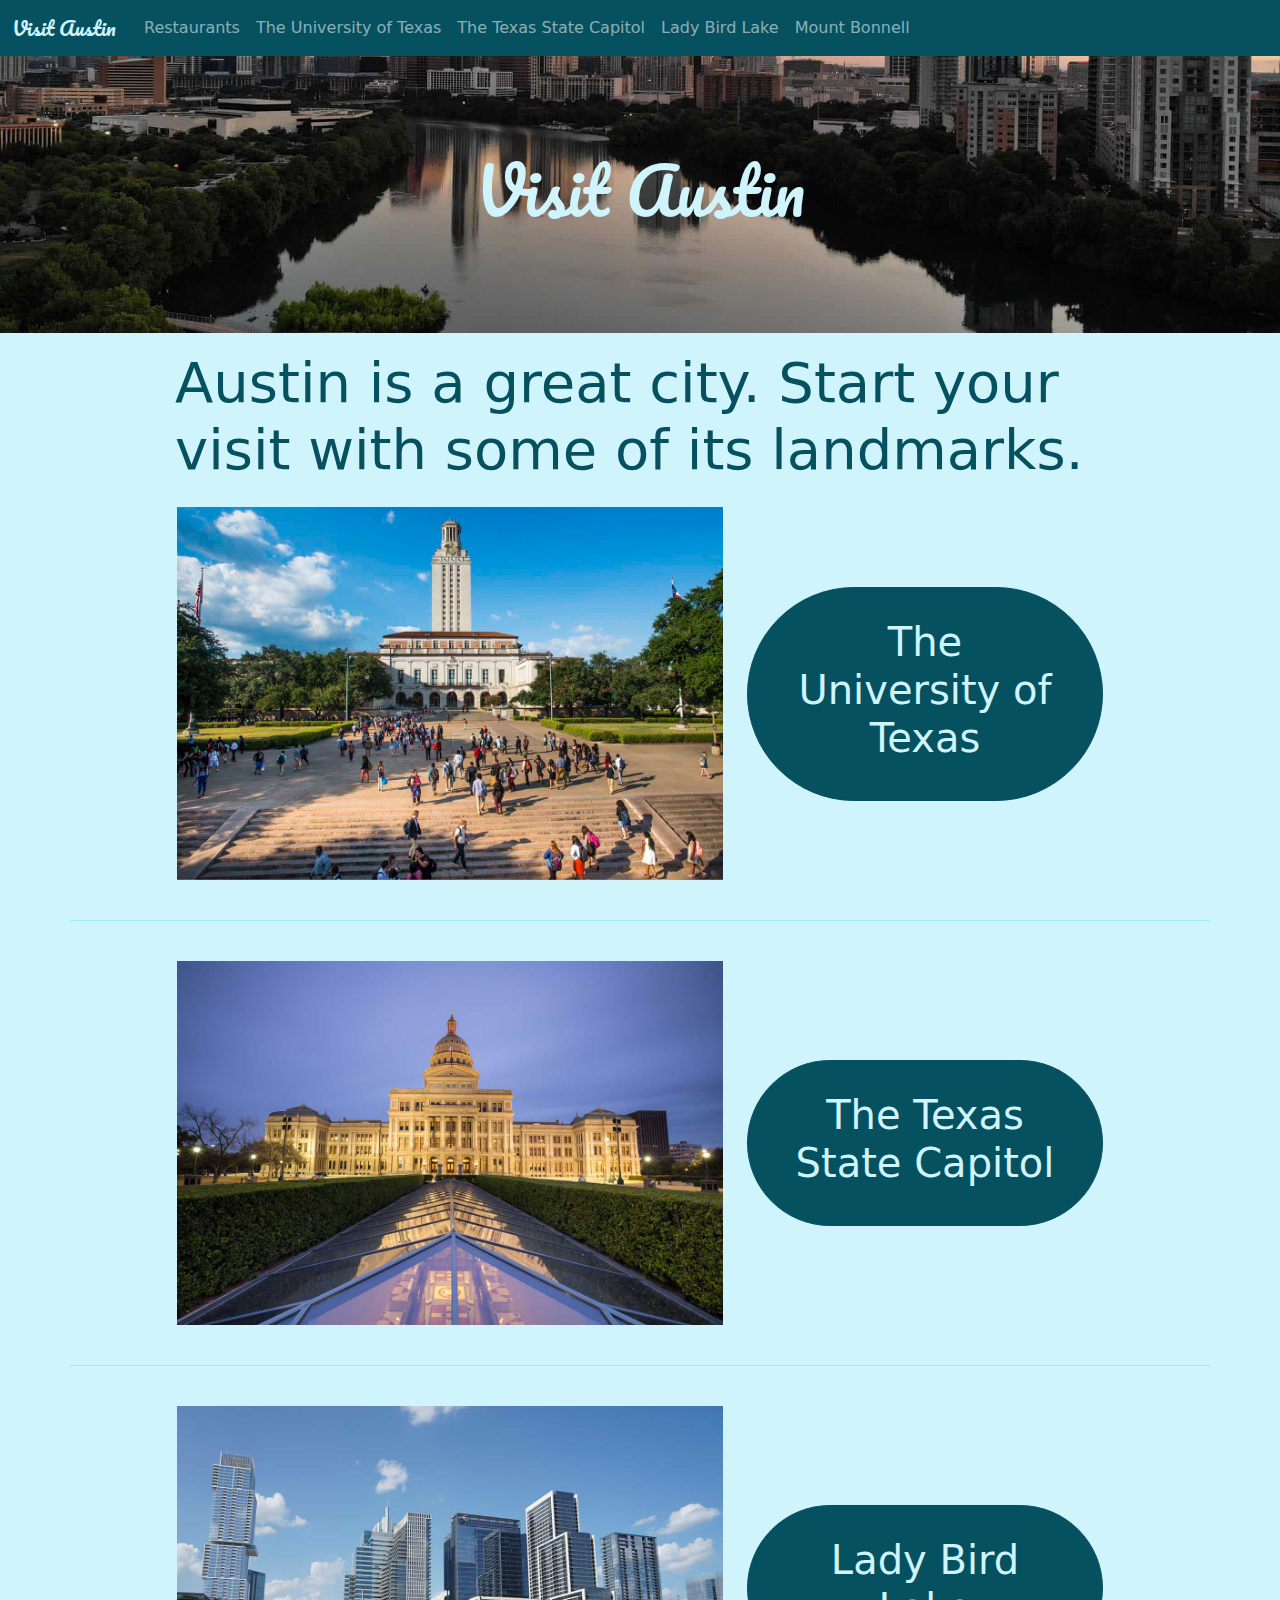
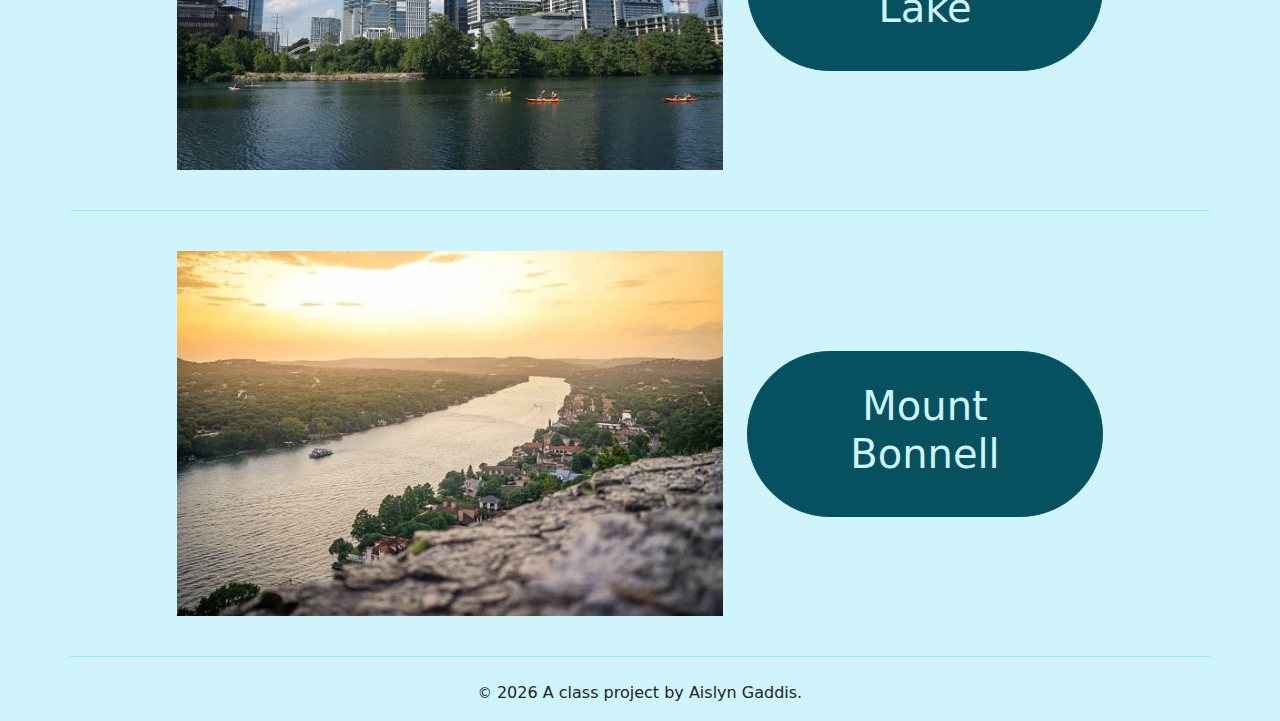
<file: docs/index.html>
<!DOCTYPE html>
<html lang="en">
  <!-- A Intro to Coding for Journalists class project -->
  <head>
    <title>Visit Austin | Home</title>
    <meta name="description" content="Some Austin landmarks." />
    <meta charset="utf-8" />
    <meta http-equiv="X-UA-Compatible" content="IE=edge" />
    <meta
      name="viewport"
      content="width=device-width, initial-scale=1, maximum-scale=1"
    />
    <link rel="stylesheet" href="css/main.css" />
    <link rel="preconnect" href="https://fonts.googleapis.com" />
    <link rel="preconnect" href="https://fonts.gstatic.com" crossorigin />
    <link
      href="https://fonts.googleapis.com/css2?family=Pacifico&display=swap"
      rel="stylesheet"
    />
  </head>
  <body>
    <nav
      id="navbar-custom"
      class="navbar sticky-top navbar-expand-lg"
      data-bs-theme="dark"
    >
      <div class="container-fluid">
        <a class="navbar-brand" href="index.html">Visit Austin</a>
        <button
          class="navbar-toggler"
          type="button"
          data-bs-toggle="collapse"
          data-bs-target="#navbarNavDropdown"
          aria-controls="navbarNavDropdown"
          aria-expanded="false"
          aria-label="Toggle navigation"
        >
          <span class="navbar-toggler-icon"></span>
        </button>
        <div class="collapse navbar-collapse" id="navbarNavDropdown">
          <ul class="navbar-nav ms-1">
            <li class="nav-item">
              <a class="nav-link" href="restaurants.html">Restaurants</a>
            </li>

            <li class="nav-item">
              <a class="nav-link" href="landmarks/university-of-texas.html"
                >The University of Texas</a
              >
            </li>

            <li class="nav-item">
              <a class="nav-link" href="landmarks/texas-state-capitol.html"
                >The Texas State Capitol</a
              >
            </li>

            <li class="nav-item">
              <a class="nav-link" href="landmarks/lady-bird-lake.html"
                >Lady Bird Lake</a
              >
            </li>

            <li class="nav-item">
              <a class="nav-link" href="landmarks/mount-bonnell.html"
                >Mount Bonnell</a
              >
            </li>
          </ul>
        </div>
      </div>
    </nav>

    <div id="jumbo" class="p-5 mb-3 bg-light">
      <div class="container-fluid py-5 text-center">
        <h1 class="display-1">Visit Austin</h1>
      </div>
    </div>

    <article class="container">
      <header class="mb-2 col-sm-12 col-md-12 col-lg-10 offset-lg-1">
        <h1 class="display-4 mt-3 mb-2">
          Austin is a great city. Start your visit with some of its landmarks.
        </h1>
      </header>

      <div class="row">
        <div class="col-sm-12 col-md-8 col-lg-6 offset-lg-1">
          <img
            src="img/landmarks/univ-of-tx.jpg"
            alt="The University of Texas"
            class="img-fluid my-3"
          />
        </div>
        <div
          class="col-sm-12 col-md-4 col-lg-4 my-auto d-flex justify-content-center btn-group"
        >
          <a
            href="landmarks/university-of-texas.html"
            class="btn btn-outline-info rounded-pill"
            role="button"
          >
            <h2 class="display-6 p-4">The University of Texas</h2>
          </a>
        </div>
        <hr class="border-info my-4" />
      </div>

      <div class="row">
        <div class="col-sm-12 col-md-8 col-lg-6 offset-lg-1">
          <img
            src="img/landmarks/texas-state-capitol.jpg"
            alt="The Texas State Capitol"
            class="img-fluid my-3"
          />
        </div>
        <div
          class="col-sm-12 col-md-4 col-lg-4 my-auto d-flex justify-content-center btn-group"
        >
          <a
            href="landmarks/texas-state-capitol.html"
            class="btn btn-outline-info rounded-pill"
            role="button"
          >
            <h2 class="display-6 p-4">The Texas State Capitol</h2>
          </a>
        </div>
        <hr class="border-info my-4" />
      </div>

      <div class="row">
        <div class="col-sm-12 col-md-8 col-lg-6 offset-lg-1">
          <img
            src="img/landmarks/lady-bird-lake.jpg"
            alt="Lady Bird Lake"
            class="img-fluid my-3"
          />
        </div>
        <div
          class="col-sm-12 col-md-4 col-lg-4 my-auto d-flex justify-content-center btn-group"
        >
          <a
            href="landmarks/lady-bird-lake.html"
            class="btn btn-outline-info rounded-pill"
            role="button"
          >
            <h2 class="display-6 p-4">Lady Bird Lake</h2>
          </a>
        </div>
        <hr class="border-info my-4" />
      </div>

      <div class="row">
        <div class="col-sm-12 col-md-8 col-lg-6 offset-lg-1">
          <img
            src="img/landmarks/mount-bonnell.jpg"
            alt="Mount Bonnell"
            class="img-fluid my-3"
          />
        </div>
        <div
          class="col-sm-12 col-md-4 col-lg-4 my-auto d-flex justify-content-center btn-group"
        >
          <a
            href="landmarks/mount-bonnell.html"
            class="btn btn-outline-info rounded-pill"
            role="button"
          >
            <h2 class="display-6 p-4">Mount Bonnell</h2>
          </a>
        </div>
        <hr class="border-info my-4" />
      </div>
    </article>

    <footer>
      <p id="legal" class="center-block text-center">
        <small>&copy;</small> <span class="copyright-year"></span>
        A class project by Aislyn Gaddis.
      </p>
    </footer>

    <script src="js/jquery.js"></script>
    <script src="js/bootstrap.bundle.min.js"></script>
    <script src="js/scripts.js"></script>
  </body>
</html>
</file>
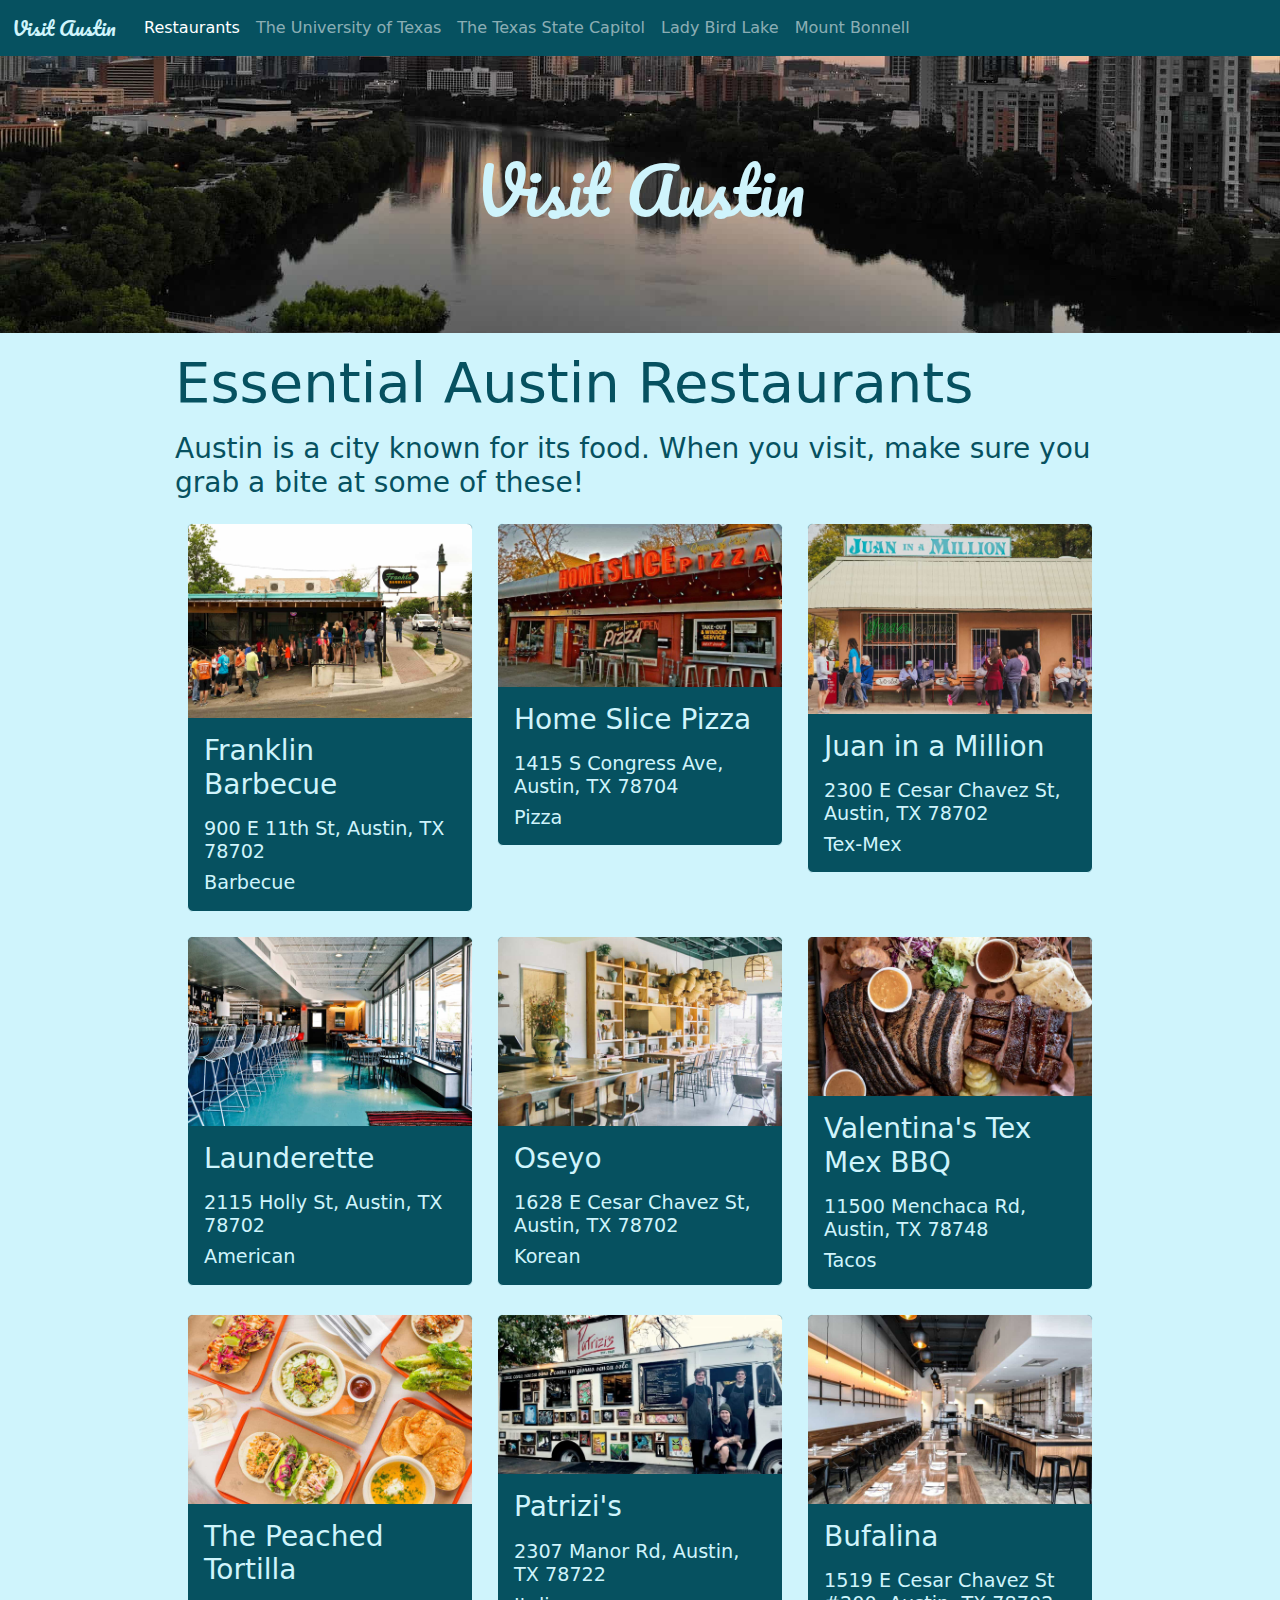
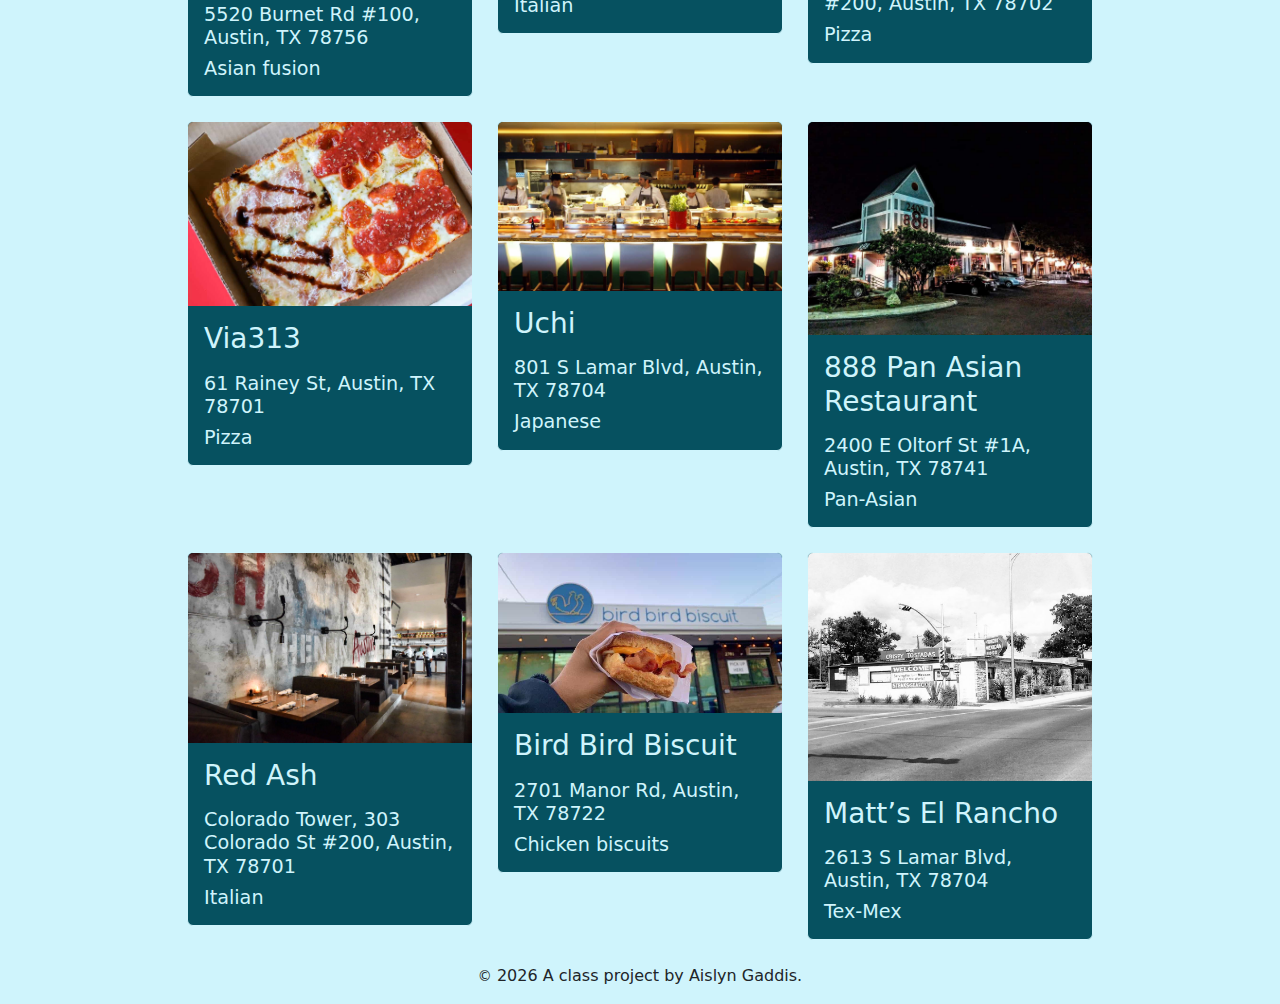
<file: docs/restaurants.html>
<!DOCTYPE html>
<html lang="en">
  <!-- A Intro to Coding for Journalists class project -->
  <head>
    <title>Visit Austin | Restaurants</title>
    <meta name="description" content="Essential Restaurants in Austin." />
    <meta charset="utf-8" />
    <meta http-equiv="X-UA-Compatible" content="IE=edge" />
    <meta
      name="viewport"
      content="width=device-width, initial-scale=1, maximum-scale=1"
    />
    <link rel="stylesheet" href="css/main.css" />
    <link rel="preconnect" href="https://fonts.googleapis.com" />
    <link rel="preconnect" href="https://fonts.gstatic.com" crossorigin />
    <link
      href="https://fonts.googleapis.com/css2?family=Pacifico&display=swap"
      rel="stylesheet"
    />
  </head>
  <body>
    <nav
      id="navbar-custom"
      class="navbar sticky-top navbar-expand-lg"
      data-bs-theme="dark"
    >
      <div class="container-fluid">
        <a class="navbar-brand" href="index.html">Visit Austin</a>
        <button
          class="navbar-toggler"
          type="button"
          data-bs-toggle="collapse"
          data-bs-target="#navbarNavDropdown"
          aria-controls="navbarNavDropdown"
          aria-expanded="false"
          aria-label="Toggle navigation"
        >
          <span class="navbar-toggler-icon"></span>
        </button>
        <div class="collapse navbar-collapse" id="navbarNavDropdown">
          <ul class="navbar-nav ms-1">
            <li class="nav-item">
              <a
                class="nav-link active"
                href="restaurants.html"
                aria-current="page"
                >Restaurants</a
              >
            </li>

            <li class="nav-item">
              <a class="nav-link" href="landmarks/university-of-texas.html"
                >The University of Texas</a
              >
            </li>

            <li class="nav-item">
              <a class="nav-link" href="landmarks/texas-state-capitol.html"
                >The Texas State Capitol</a
              >
            </li>

            <li class="nav-item">
              <a class="nav-link" href="landmarks/lady-bird-lake.html"
                >Lady Bird Lake</a
              >
            </li>

            <li class="nav-item">
              <a class="nav-link" href="landmarks/mount-bonnell.html"
                >Mount Bonnell</a
              >
            </li>
          </ul>
        </div>
      </div>
    </nav>

    <div id="jumbo" class="p-5 mb-3 bg-light">
      <div class="container-fluid py-5 text-center">
        <h1 class="display-1">Visit Austin</h1>
      </div>
    </div>

    <article class="container">
      <header class="mb-4 col-sm-12 col-md-12 col-lg-10 offset-lg-1">
        <h1 class="display-4 mt-3 mb-3">Essential Austin Restaurants</h1>
        <h3>
          Austin is a city known for its food. When you visit, make sure you
          grab a bite at some of these!
        </h3>
      </header>
      <div class="row col-lg-10 offset-lg-1 justify-content-center">
        <div class="col-sm-6 col-lg-4">
          <div class="card mb-4">
            <img
              class="card-img-top"
              src="img/restaurants/franklin-bbq.jpg"
              alt="Franklin Barbecue"
            />
            <div class="card-body">
              <h3 class="card-title mb-3">Franklin Barbecue</h3>
              <h6 class="card-text mb-2">900 E 11th St, Austin, TX 78702</h6>
              <h6 class="card-text">Barbecue</h6>
            </div>
          </div>
        </div>

        <div class="col-sm-6 col-lg-4">
          <div class="card mb-4">
            <img
              class="card-img-top"
              src="img/restaurants/homeslice-pizza.jpg"
              alt="Home Slice Pizza"
            />
            <div class="card-body">
              <h3 class="card-title mb-3">Home Slice Pizza</h3>
              <h6 class="card-text mb-2">
                1415 S Congress Ave, Austin, TX 78704
              </h6>
              <h6 class="card-text">Pizza</h6>
            </div>
          </div>
        </div>

        <div class="col-sm-6 col-lg-4">
          <div class="card mb-4">
            <img
              class="card-img-top"
              src="img/restaurants/juan-in-a-million.jpg"
              alt="Juan in a Million"
            />
            <div class="card-body">
              <h3 class="card-title mb-3">Juan in a Million</h3>
              <h6 class="card-text mb-2">
                2300 E Cesar Chavez St, Austin, TX 78702
              </h6>
              <h6 class="card-text">Tex-Mex</h6>
            </div>
          </div>
        </div>

        <div class="col-sm-6 col-lg-4">
          <div class="card mb-4">
            <img
              class="card-img-top"
              src="img/restaurants/launderette.jpg"
              alt="Launderette"
            />
            <div class="card-body">
              <h3 class="card-title mb-3">Launderette</h3>
              <h6 class="card-text mb-2">2115 Holly St, Austin, TX 78702</h6>
              <h6 class="card-text">American</h6>
            </div>
          </div>
        </div>

        <div class="col-sm-6 col-lg-4">
          <div class="card mb-4">
            <img
              class="card-img-top"
              src="img/restaurants/oseyo.jpg"
              alt="Oseyo"
            />
            <div class="card-body">
              <h3 class="card-title mb-3">Oseyo</h3>
              <h6 class="card-text mb-2">
                1628 E Cesar Chavez St, Austin, TX 78702
              </h6>
              <h6 class="card-text">Korean</h6>
            </div>
          </div>
        </div>

        <div class="col-sm-6 col-lg-4">
          <div class="card mb-4">
            <img
              class="card-img-top"
              src="img/restaurants/valentinas.jpg"
              alt="Valentina&#39;s Tex Mex BBQ"
            />
            <div class="card-body">
              <h3 class="card-title mb-3">Valentina&#39;s Tex Mex BBQ</h3>
              <h6 class="card-text mb-2">
                11500 Menchaca Rd, Austin, TX 78748
              </h6>
              <h6 class="card-text">Tacos</h6>
            </div>
          </div>
        </div>

        <div class="col-sm-6 col-lg-4">
          <div class="card mb-4">
            <img
              class="card-img-top"
              src="img/restaurants/peached-tortilla.jpg"
              alt="The Peached Tortilla"
            />
            <div class="card-body">
              <h3 class="card-title mb-3">The Peached Tortilla</h3>
              <h6 class="card-text mb-2">
                5520 Burnet Rd #100, Austin, TX 78756
              </h6>
              <h6 class="card-text">Asian fusion</h6>
            </div>
          </div>
        </div>

        <div class="col-sm-6 col-lg-4">
          <div class="card mb-4">
            <img
              class="card-img-top"
              src="img/restaurants/patrizis.jpg"
              alt="Patrizi&#39;s"
            />
            <div class="card-body">
              <h3 class="card-title mb-3">Patrizi&#39;s</h3>
              <h6 class="card-text mb-2">2307 Manor Rd, Austin, TX 78722</h6>
              <h6 class="card-text">Italian</h6>
            </div>
          </div>
        </div>

        <div class="col-sm-6 col-lg-4">
          <div class="card mb-4">
            <img
              class="card-img-top"
              src="img/restaurants/bufalina.jpg"
              alt="Bufalina"
            />
            <div class="card-body">
              <h3 class="card-title mb-3">Bufalina</h3>
              <h6 class="card-text mb-2">
                1519 E Cesar Chavez St #200, Austin, TX 78702
              </h6>
              <h6 class="card-text">Pizza</h6>
            </div>
          </div>
        </div>

        <div class="col-sm-6 col-lg-4">
          <div class="card mb-4">
            <img
              class="card-img-top"
              src="img/restaurants/via313.jpg"
              alt="Via313"
            />
            <div class="card-body">
              <h3 class="card-title mb-3">Via313</h3>
              <h6 class="card-text mb-2">61 Rainey St, Austin, TX 78701</h6>
              <h6 class="card-text">Pizza</h6>
            </div>
          </div>
        </div>

        <div class="col-sm-6 col-lg-4">
          <div class="card mb-4">
            <img
              class="card-img-top"
              src="img/restaurants/uchi.jpg"
              alt="Uchi"
            />
            <div class="card-body">
              <h3 class="card-title mb-3">Uchi</h3>
              <h6 class="card-text mb-2">801 S Lamar Blvd, Austin, TX 78704</h6>
              <h6 class="card-text">Japanese</h6>
            </div>
          </div>
        </div>

        <div class="col-sm-6 col-lg-4">
          <div class="card mb-4">
            <img
              class="card-img-top"
              src="img/restaurants/888.jpg"
              alt="888 Pan Asian Restaurant"
            />
            <div class="card-body">
              <h3 class="card-title mb-3">888 Pan Asian Restaurant</h3>
              <h6 class="card-text mb-2">
                2400 E Oltorf St #1A, Austin, TX 78741
              </h6>
              <h6 class="card-text">Pan-Asian</h6>
            </div>
          </div>
        </div>

        <div class="col-sm-6 col-lg-4">
          <div class="card mb-4">
            <img
              class="card-img-top"
              src="img/restaurants/red-ash.jpg"
              alt="Red Ash"
            />
            <div class="card-body">
              <h3 class="card-title mb-3">Red Ash</h3>
              <h6 class="card-text mb-2">
                Colorado Tower, 303 Colorado St #200, Austin, TX 78701
              </h6>
              <h6 class="card-text">Italian</h6>
            </div>
          </div>
        </div>

        <div class="col-sm-6 col-lg-4">
          <div class="card mb-4">
            <img
              class="card-img-top"
              src="img/restaurants/bird-bird-biscuit.jpg"
              alt="Bird Bird Biscuit"
            />
            <div class="card-body">
              <h3 class="card-title mb-3">Bird Bird Biscuit</h3>
              <h6 class="card-text mb-2">2701 Manor Rd, Austin, TX 78722</h6>
              <h6 class="card-text">Chicken biscuits</h6>
            </div>
          </div>
        </div>

        <div class="col-sm-6 col-lg-4">
          <div class="card mb-4">
            <img
              class="card-img-top"
              src="img/restaurants/matts-el-rancho.jpg"
              alt="Matt’s El Rancho"
            />
            <div class="card-body">
              <h3 class="card-title mb-3">Matt’s El Rancho</h3>
              <h6 class="card-text mb-2">
                2613 S Lamar Blvd, Austin, TX 78704
              </h6>
              <h6 class="card-text">Tex-Mex</h6>
            </div>
          </div>
        </div>
      </div>
    </article>

    <footer>
      <p id="legal" class="center-block text-center">
        <small>&copy;</small> <span class="copyright-year"></span>
        A class project by Aislyn Gaddis.
      </p>
    </footer>

    <script src="js/jquery.js"></script>
    <script src="js/bootstrap.bundle.min.js"></script>
    <script src="js/scripts.js"></script>
  </body>
</html>
</file>
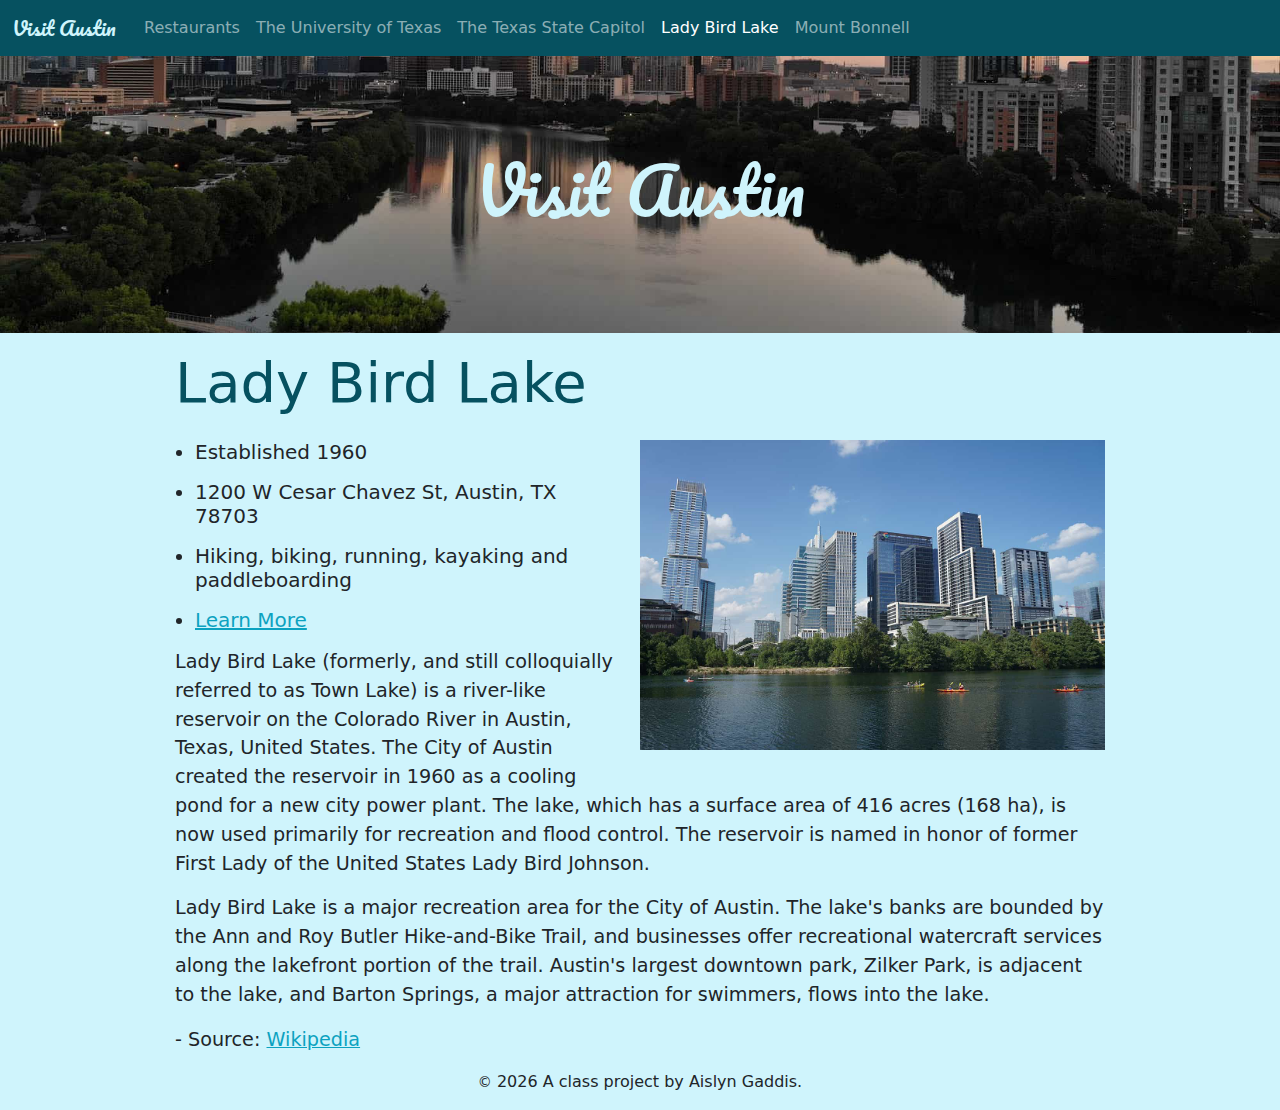
<file: docs/landmarks/lady-bird-lake.html>
<!DOCTYPE html>
<html lang="en">
  <!-- A Intro to Coding for Journalists class project -->
  <head>
    <title>Visit Austin | Lady Bird Lake</title>
    <meta name="description" content="All about Lady Bird Lake" />
    <meta charset="utf-8" />
    <meta http-equiv="X-UA-Compatible" content="IE=edge" />
    <meta
      name="viewport"
      content="width=device-width, initial-scale=1, maximum-scale=1"
    />
    <link rel="stylesheet" href="../css/main.css" />
    <link rel="preconnect" href="https://fonts.googleapis.com" />
    <link rel="preconnect" href="https://fonts.gstatic.com" crossorigin />
    <link
      href="https://fonts.googleapis.com/css2?family=Pacifico&display=swap"
      rel="stylesheet"
    />
  </head>
  <body>
    <nav
      id="navbar-custom"
      class="navbar sticky-top navbar-expand-lg"
      data-bs-theme="dark"
    >
      <div class="container-fluid">
        <a class="navbar-brand" href="../index.html">Visit Austin</a>
        <button
          class="navbar-toggler"
          type="button"
          data-bs-toggle="collapse"
          data-bs-target="#navbarNavDropdown"
          aria-controls="navbarNavDropdown"
          aria-expanded="false"
          aria-label="Toggle navigation"
        >
          <span class="navbar-toggler-icon"></span>
        </button>
        <div class="collapse navbar-collapse" id="navbarNavDropdown">
          <ul class="navbar-nav ms-1">
            <li class="nav-item">
              <a class="nav-link" href="../restaurants.html">Restaurants</a>
            </li>

            <li class="nav-item">
              <a class="nav-link" href="../landmarks/university-of-texas.html"
                >The University of Texas</a
              >
            </li>

            <li class="nav-item">
              <a class="nav-link" href="../landmarks/texas-state-capitol.html"
                >The Texas State Capitol</a
              >
            </li>

            <li class="nav-item">
              <a
                class="nav-link active"
                href="../landmarks/lady-bird-lake.html"
                aria-current="page"
                >Lady Bird Lake</a
              >
            </li>

            <li class="nav-item">
              <a class="nav-link" href="../landmarks/mount-bonnell.html"
                >Mount Bonnell</a
              >
            </li>
          </ul>
        </div>
      </div>
    </nav>

    <div id="jumbo" class="p-5 mb-3 bg-light">
      <div class="container-fluid py-5 text-center">
        <h1 class="display-1">Visit Austin</h1>
      </div>
    </div>

    <article class="container landmark">
      <header class="mb-2 col-sm-12 col-md-12 col-lg-10 offset-lg-1">
        <h1 class="display-4 mt-3 mb-2">Lady Bird Lake</h1>
      </header>
      <div class="clearfix mt-4 col-lg-10 offset-lg-1">
        <img
          src="../img/landmarks/lady-bird-lake.jpg"
          alt="Lady Bird Lake"
          class="col col-lg-6 float-md-end img-fluid mb-3 ms-md-4"
        />
        <div class="col">
          <ul>
            <li class="h5 mb-3">Established 1960</li>
            <li class="h5 mb-3">1200 W Cesar Chavez St, Austin, TX 78703</li>
            <li class="h5 mb-3">
              Hiking, biking, running, kayaking and paddleboarding
            </li>
            <li class="h5 landmark">
              <a
                href="https://austintexas.gov/page/lady-bird-lake"
                target="blank"
                >Learn More</a
              >
            </li>
          </ul>
          <p>
            Lady Bird Lake (formerly, and still colloquially referred to as Town
            Lake) is a river-like reservoir on the Colorado River in Austin,
            Texas, United States. The City of Austin created the reservoir in
            1960 as a cooling pond for a new city power plant. The lake, which
            has a surface area of 416 acres (168 ha), is now used primarily for
            recreation and flood control. The reservoir is named in honor of
            former First Lady of the United States Lady Bird Johnson.
          </p>
          <p>
            Lady Bird Lake is a major recreation area for the City of Austin.
            The lake's banks are bounded by the Ann and Roy Butler Hike-and-Bike
            Trail, and businesses offer recreational watercraft services along
            the lakefront portion of the trail. Austin's largest downtown park,
            Zilker Park, is adjacent to the lake, and Barton Springs, a major
            attraction for swimmers, flows into the lake.
          </p>
          <p>
            - Source:
            <a
              href="https://en.wikipedia.org/wiki/Lady_Bird_Lake"
              target="blank"
              >Wikipedia</a
            >
          </p>
        </div>
      </div>
    </article>

    <footer>
      <p id="legal" class="center-block text-center">
        <small>&copy;</small> <span class="copyright-year"></span>
        A class project by Aislyn Gaddis.
      </p>
    </footer>

    <script src="../js/jquery.js"></script>
    <script src="../js/bootstrap.bundle.min.js"></script>
    <script src="../js/scripts.js"></script>
  </body>
</html>
</file>
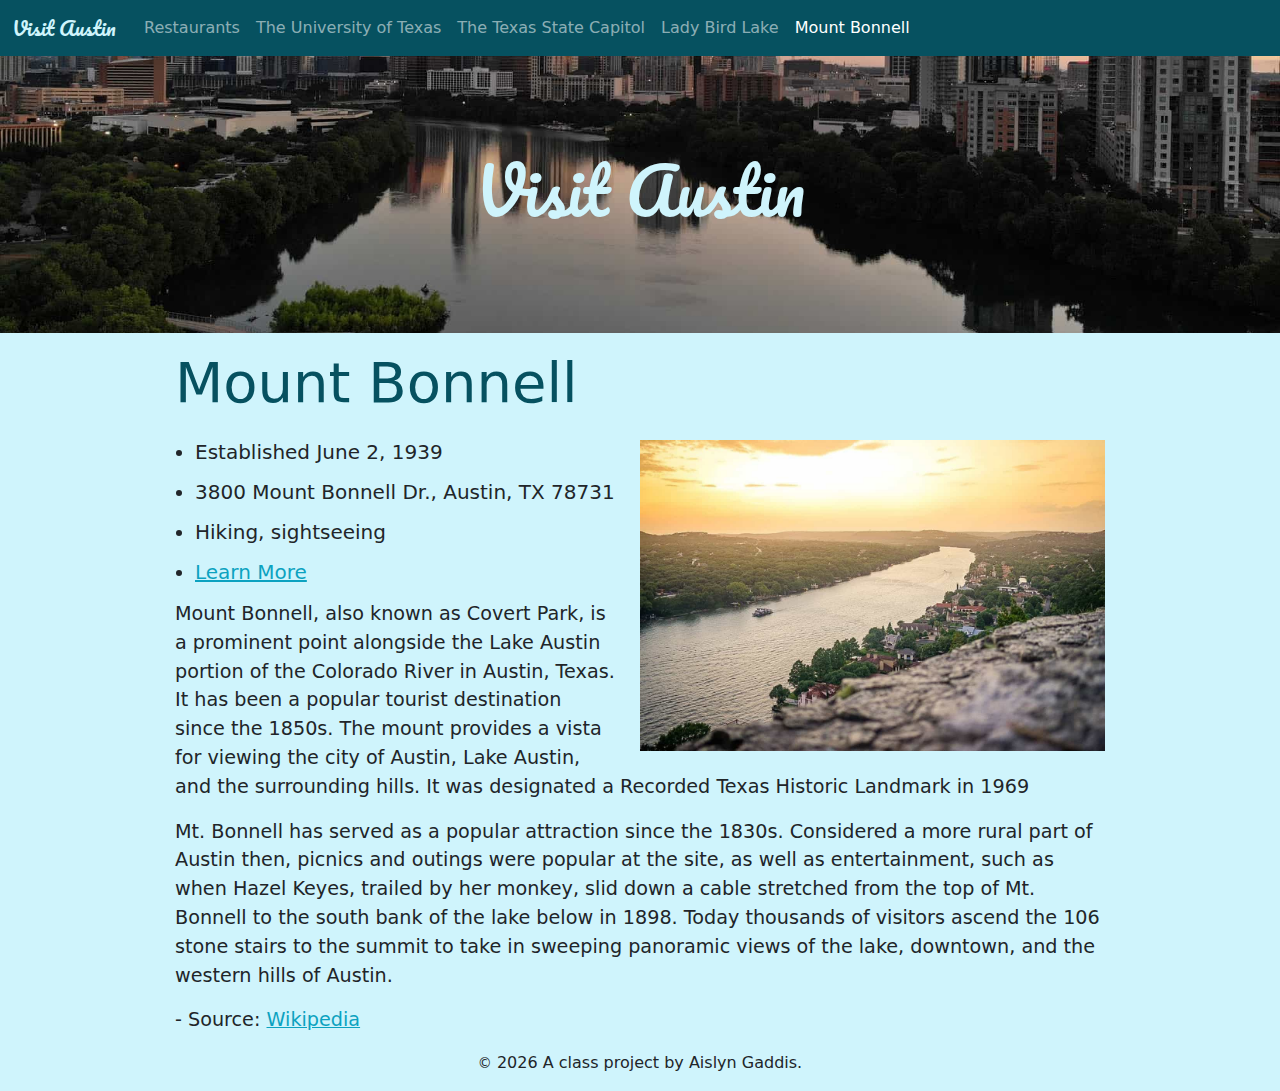
<file: docs/landmarks/mount-bonnell.html>
<!DOCTYPE html>
<html lang="en">
  <!-- A Intro to Coding for Journalists class project -->
  <head>
    <title>Visit Austin | Mount Bonnell</title>
    <meta name="description" content="All about Mount Bonnell" />
    <meta charset="utf-8" />
    <meta http-equiv="X-UA-Compatible" content="IE=edge" />
    <meta
      name="viewport"
      content="width=device-width, initial-scale=1, maximum-scale=1"
    />
    <link rel="stylesheet" href="../css/main.css" />
    <link rel="preconnect" href="https://fonts.googleapis.com" />
    <link rel="preconnect" href="https://fonts.gstatic.com" crossorigin />
    <link
      href="https://fonts.googleapis.com/css2?family=Pacifico&display=swap"
      rel="stylesheet"
    />
  </head>
  <body>
    <nav
      id="navbar-custom"
      class="navbar sticky-top navbar-expand-lg"
      data-bs-theme="dark"
    >
      <div class="container-fluid">
        <a class="navbar-brand" href="../index.html">Visit Austin</a>
        <button
          class="navbar-toggler"
          type="button"
          data-bs-toggle="collapse"
          data-bs-target="#navbarNavDropdown"
          aria-controls="navbarNavDropdown"
          aria-expanded="false"
          aria-label="Toggle navigation"
        >
          <span class="navbar-toggler-icon"></span>
        </button>
        <div class="collapse navbar-collapse" id="navbarNavDropdown">
          <ul class="navbar-nav ms-1">
            <li class="nav-item">
              <a class="nav-link" href="../restaurants.html">Restaurants</a>
            </li>

            <li class="nav-item">
              <a class="nav-link" href="../landmarks/university-of-texas.html"
                >The University of Texas</a
              >
            </li>

            <li class="nav-item">
              <a class="nav-link" href="../landmarks/texas-state-capitol.html"
                >The Texas State Capitol</a
              >
            </li>

            <li class="nav-item">
              <a class="nav-link" href="../landmarks/lady-bird-lake.html"
                >Lady Bird Lake</a
              >
            </li>

            <li class="nav-item">
              <a
                class="nav-link active"
                href="../landmarks/mount-bonnell.html"
                aria-current="page"
                >Mount Bonnell</a
              >
            </li>
          </ul>
        </div>
      </div>
    </nav>

    <div id="jumbo" class="p-5 mb-3 bg-light">
      <div class="container-fluid py-5 text-center">
        <h1 class="display-1">Visit Austin</h1>
      </div>
    </div>

    <article class="container landmark">
      <header class="mb-2 col-sm-12 col-md-12 col-lg-10 offset-lg-1">
        <h1 class="display-4 mt-3 mb-2">Mount Bonnell</h1>
      </header>
      <div class="clearfix mt-4 col-lg-10 offset-lg-1">
        <img
          src="../img/landmarks/mount-bonnell.jpg"
          alt="Mount Bonnell"
          class="col col-lg-6 float-md-end img-fluid mb-3 ms-md-4"
        />
        <div class="col">
          <ul>
            <li class="h5 mb-3">Established June 2, 1939</li>
            <li class="h5 mb-3">3800 Mount Bonnell Dr., Austin, TX 78731</li>
            <li class="h5 mb-3">Hiking, sightseeing</li>
            <li class="h5 landmark">
              <a
                href="https://www.austintexas.org/listings/covert-park-at-mt-bonnell/2925/"
                target="blank"
                >Learn More</a
              >
            </li>
          </ul>
          <p>
            Mount Bonnell, also known as Covert Park, is a prominent point
            alongside the Lake Austin portion of the Colorado River in Austin,
            Texas. It has been a popular tourist destination since the 1850s.
            The mount provides a vista for viewing the city of Austin, Lake
            Austin, and the surrounding hills. It was designated a Recorded
            Texas Historic Landmark in 1969
          </p>
          <p>
            Mt. Bonnell has served as a popular attraction since the 1830s.
            Considered a more rural part of Austin then, picnics and outings
            were popular at the site, as well as entertainment, such as when
            Hazel Keyes, trailed by her monkey, slid down a cable stretched from
            the top of Mt. Bonnell to the south bank of the lake below in 1898.
            Today thousands of visitors ascend the 106 stone stairs to the
            summit to take in sweeping panoramic views of the lake, downtown,
            and the western hills of Austin.
          </p>
          <p>
            - Source:
            <a href="https://en.wikipedia.org/wiki/Mount_Bonnell" target="blank"
              >Wikipedia</a
            >
          </p>
        </div>
      </div>
    </article>

    <footer>
      <p id="legal" class="center-block text-center">
        <small>&copy;</small> <span class="copyright-year"></span>
        A class project by Aislyn Gaddis.
      </p>
    </footer>

    <script src="../js/jquery.js"></script>
    <script src="../js/bootstrap.bundle.min.js"></script>
    <script src="../js/scripts.js"></script>
  </body>
</html>
</file>
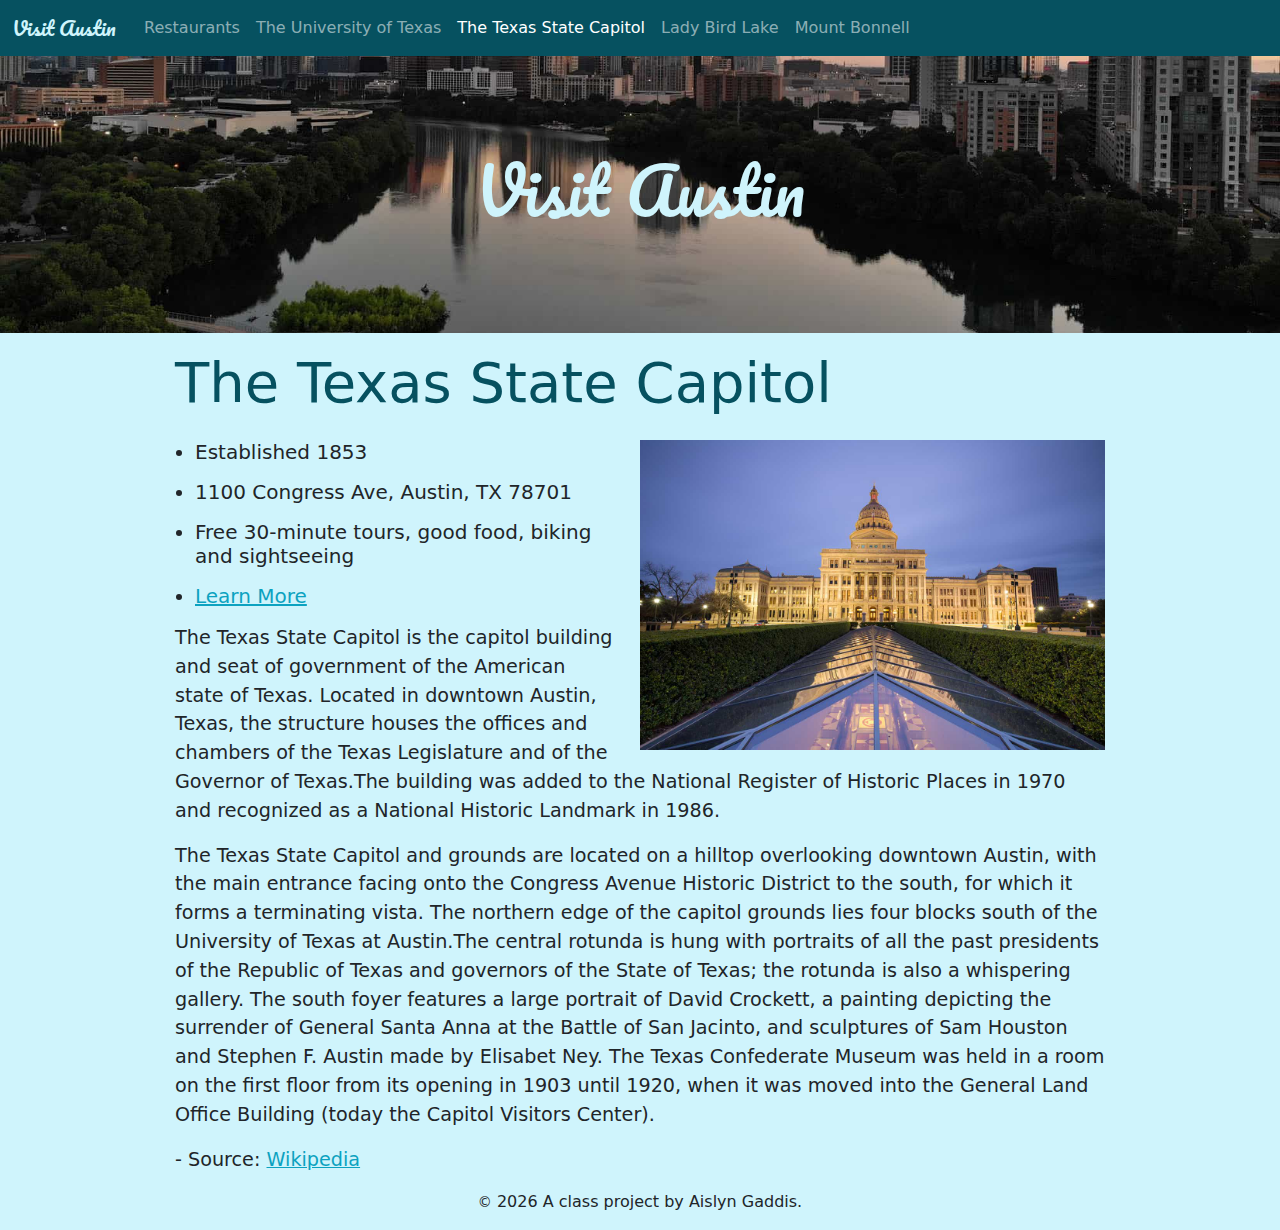
<file: docs/landmarks/texas-state-capitol.html>
<!DOCTYPE html>
<html lang="en">
  <!-- A Intro to Coding for Journalists class project -->
  <head>
    <title>Visit Austin | The Texas State Capitol</title>
    <meta name="description" content="All about The Texas State Capitol" />
    <meta charset="utf-8" />
    <meta http-equiv="X-UA-Compatible" content="IE=edge" />
    <meta
      name="viewport"
      content="width=device-width, initial-scale=1, maximum-scale=1"
    />
    <link rel="stylesheet" href="../css/main.css" />
    <link rel="preconnect" href="https://fonts.googleapis.com" />
    <link rel="preconnect" href="https://fonts.gstatic.com" crossorigin />
    <link
      href="https://fonts.googleapis.com/css2?family=Pacifico&display=swap"
      rel="stylesheet"
    />
  </head>
  <body>
    <nav
      id="navbar-custom"
      class="navbar sticky-top navbar-expand-lg"
      data-bs-theme="dark"
    >
      <div class="container-fluid">
        <a class="navbar-brand" href="../index.html">Visit Austin</a>
        <button
          class="navbar-toggler"
          type="button"
          data-bs-toggle="collapse"
          data-bs-target="#navbarNavDropdown"
          aria-controls="navbarNavDropdown"
          aria-expanded="false"
          aria-label="Toggle navigation"
        >
          <span class="navbar-toggler-icon"></span>
        </button>
        <div class="collapse navbar-collapse" id="navbarNavDropdown">
          <ul class="navbar-nav ms-1">
            <li class="nav-item">
              <a class="nav-link" href="../restaurants.html">Restaurants</a>
            </li>

            <li class="nav-item">
              <a class="nav-link" href="../landmarks/university-of-texas.html"
                >The University of Texas</a
              >
            </li>

            <li class="nav-item">
              <a
                class="nav-link active"
                href="../landmarks/texas-state-capitol.html"
                aria-current="page"
                >The Texas State Capitol</a
              >
            </li>

            <li class="nav-item">
              <a class="nav-link" href="../landmarks/lady-bird-lake.html"
                >Lady Bird Lake</a
              >
            </li>

            <li class="nav-item">
              <a class="nav-link" href="../landmarks/mount-bonnell.html"
                >Mount Bonnell</a
              >
            </li>
          </ul>
        </div>
      </div>
    </nav>

    <div id="jumbo" class="p-5 mb-3 bg-light">
      <div class="container-fluid py-5 text-center">
        <h1 class="display-1">Visit Austin</h1>
      </div>
    </div>

    <article class="container landmark">
      <header class="mb-2 col-sm-12 col-md-12 col-lg-10 offset-lg-1">
        <h1 class="display-4 mt-3 mb-2">The Texas State Capitol</h1>
      </header>
      <div class="clearfix mt-4 col-lg-10 offset-lg-1">
        <img
          src="../img/landmarks/texas-state-capitol.jpg"
          alt="The Texas State Capitol"
          class="col col-lg-6 float-md-end img-fluid mb-3 ms-md-4"
        />
        <div class="col">
          <ul>
            <li class="h5 mb-3">Established 1853</li>
            <li class="h5 mb-3">1100 Congress Ave, Austin, TX 78701</li>
            <li class="h5 mb-3">
              Free 30-minute tours, good food, biking and sightseeing
            </li>
            <li class="h5 landmark">
              <a
                href="https://tspb.texas.gov/prop/tc/tc/capitol.html"
                target="blank"
                >Learn More</a
              >
            </li>
          </ul>
          <p>
            The Texas State Capitol is the capitol building and seat of
            government of the American state of Texas. Located in downtown
            Austin, Texas, the structure houses the offices and chambers of the
            Texas Legislature and of the Governor of Texas.The building was
            added to the National Register of Historic Places in 1970 and
            recognized as a National Historic Landmark in 1986.
          </p>
          <p>
            The Texas State Capitol and grounds are located on a hilltop
            overlooking downtown Austin, with the main entrance facing onto the
            Congress Avenue Historic District to the south, for which it forms a
            terminating vista. The northern edge of the capitol grounds lies
            four blocks south of the University of Texas at Austin.The central
            rotunda is hung with portraits of all the past presidents of the
            Republic of Texas and governors of the State of Texas; the rotunda
            is also a whispering gallery. The south foyer features a large
            portrait of David Crockett, a painting depicting the surrender of
            General Santa Anna at the Battle of San Jacinto, and sculptures of
            Sam Houston and Stephen F. Austin made by Elisabet Ney. The Texas
            Confederate Museum was held in a room on the first floor from its
            opening in 1903 until 1920, when it was moved into the General Land
            Office Building (today the Capitol Visitors Center).
          </p>
          <p>
            - Source:
            <a
              href="https://en.wikipedia.org/wiki/Texas_State_Capitol"
              target="blank"
              >Wikipedia</a
            >
          </p>
        </div>
      </div>
    </article>

    <footer>
      <p id="legal" class="center-block text-center">
        <small>&copy;</small> <span class="copyright-year"></span>
        A class project by Aislyn Gaddis.
      </p>
    </footer>

    <script src="../js/jquery.js"></script>
    <script src="../js/bootstrap.bundle.min.js"></script>
    <script src="../js/scripts.js"></script>
  </body>
</html>
</file>
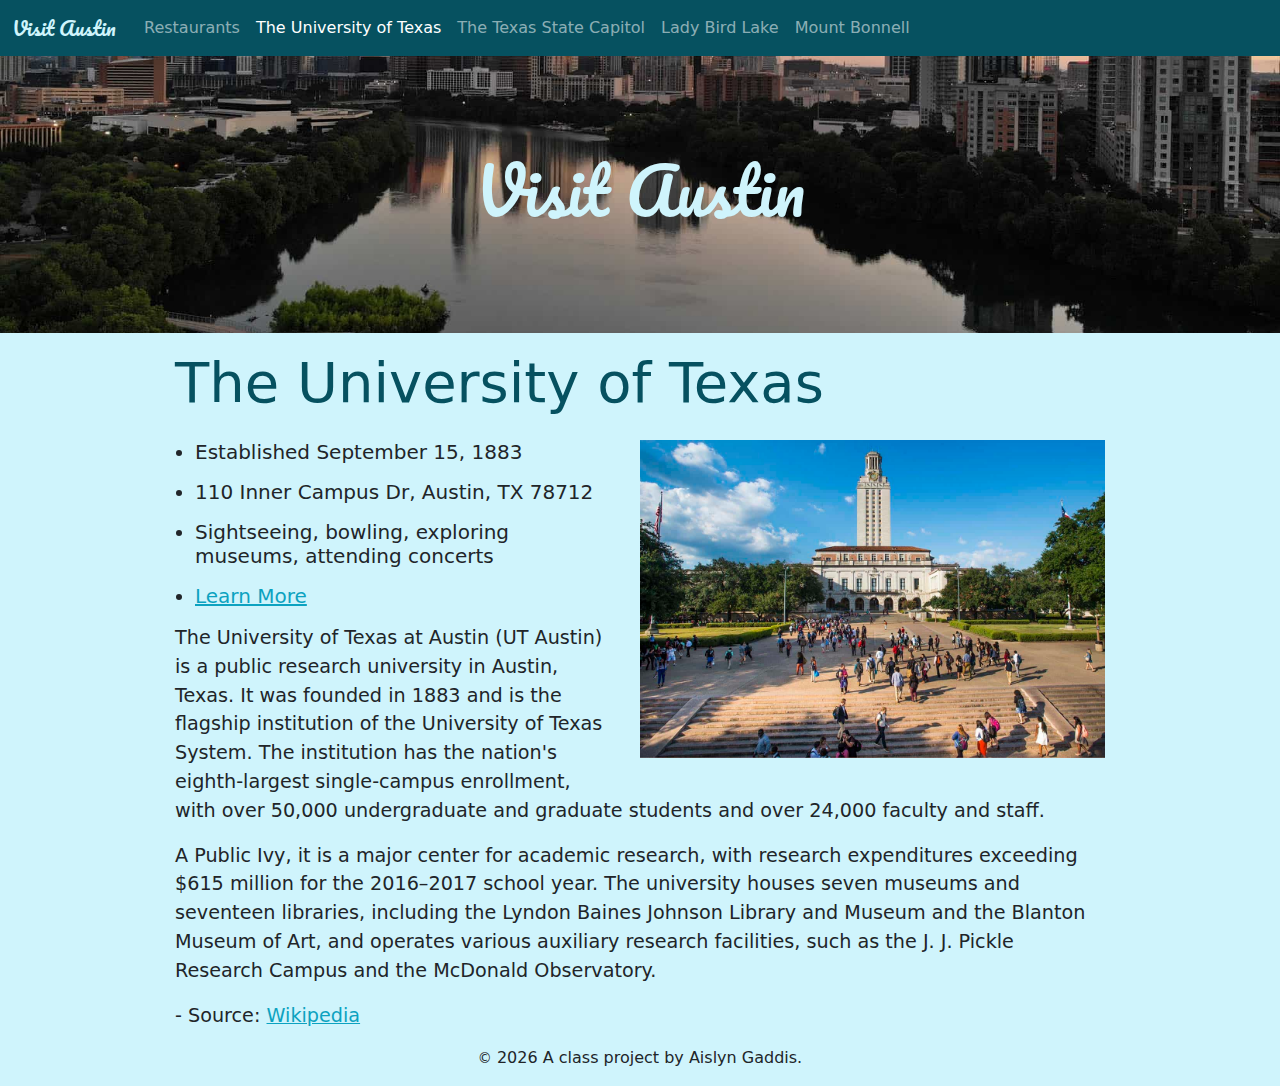
<file: docs/landmarks/university-of-texas.html>
<!DOCTYPE html>
<html lang="en">
  <!-- A Intro to Coding for Journalists class project -->
  <head>
    <title>Visit Austin | The University of Texas</title>
    <meta name="description" content="All about The University of Texas" />
    <meta charset="utf-8" />
    <meta http-equiv="X-UA-Compatible" content="IE=edge" />
    <meta
      name="viewport"
      content="width=device-width, initial-scale=1, maximum-scale=1"
    />
    <link rel="stylesheet" href="../css/main.css" />
    <link rel="preconnect" href="https://fonts.googleapis.com" />
    <link rel="preconnect" href="https://fonts.gstatic.com" crossorigin />
    <link
      href="https://fonts.googleapis.com/css2?family=Pacifico&display=swap"
      rel="stylesheet"
    />
  </head>
  <body>
    <nav
      id="navbar-custom"
      class="navbar sticky-top navbar-expand-lg"
      data-bs-theme="dark"
    >
      <div class="container-fluid">
        <a class="navbar-brand" href="../index.html">Visit Austin</a>
        <button
          class="navbar-toggler"
          type="button"
          data-bs-toggle="collapse"
          data-bs-target="#navbarNavDropdown"
          aria-controls="navbarNavDropdown"
          aria-expanded="false"
          aria-label="Toggle navigation"
        >
          <span class="navbar-toggler-icon"></span>
        </button>
        <div class="collapse navbar-collapse" id="navbarNavDropdown">
          <ul class="navbar-nav ms-1">
            <li class="nav-item">
              <a class="nav-link" href="../restaurants.html">Restaurants</a>
            </li>

            <li class="nav-item">
              <a
                class="nav-link active"
                href="../landmarks/university-of-texas.html"
                aria-current="page"
                >The University of Texas</a
              >
            </li>

            <li class="nav-item">
              <a class="nav-link" href="../landmarks/texas-state-capitol.html"
                >The Texas State Capitol</a
              >
            </li>

            <li class="nav-item">
              <a class="nav-link" href="../landmarks/lady-bird-lake.html"
                >Lady Bird Lake</a
              >
            </li>

            <li class="nav-item">
              <a class="nav-link" href="../landmarks/mount-bonnell.html"
                >Mount Bonnell</a
              >
            </li>
          </ul>
        </div>
      </div>
    </nav>

    <div id="jumbo" class="p-5 mb-3 bg-light">
      <div class="container-fluid py-5 text-center">
        <h1 class="display-1">Visit Austin</h1>
      </div>
    </div>

    <article class="container landmark">
      <header class="mb-2 col-sm-12 col-md-12 col-lg-10 offset-lg-1">
        <h1 class="display-4 mt-3 mb-2">The University of Texas</h1>
      </header>
      <div class="clearfix mt-4 col-lg-10 offset-lg-1">
        <img
          src="../img/landmarks/univ-of-tx.jpg"
          alt="The University of Texas"
          class="col col-lg-6 float-md-end img-fluid mb-3 ms-md-4"
        />
        <div class="col">
          <ul>
            <li class="h5 mb-3">Established September 15, 1883</li>
            <li class="h5 mb-3">110 Inner Campus Dr, Austin, TX 78712</li>
            <li class="h5 mb-3">
              Sightseeing, bowling, exploring museums, attending concerts
            </li>
            <li class="h5 landmark">
              <a href="http://www.utexas.edu" target="blank">Learn More</a>
            </li>
          </ul>
          <p>
            The University of Texas at Austin (UT Austin) is a public research
            university in Austin, Texas. It was founded in 1883 and is the
            flagship institution of the University of Texas System. The
            institution has the nation's eighth-largest single-campus
            enrollment, with over 50,000 undergraduate and graduate students and
            over 24,000 faculty and staff.
          </p>
          <p>
            A Public Ivy, it is a major center for academic research, with
            research expenditures exceeding $615 million for the 2016–2017
            school year. The university houses seven museums and seventeen
            libraries, including the Lyndon Baines Johnson Library and Museum
            and the Blanton Museum of Art, and operates various auxiliary
            research facilities, such as the J. J. Pickle Research Campus and
            the McDonald Observatory.
          </p>
          <p>
            - Source:
            <a
              href="https://en.wikipedia.org/wiki/University_of_Texas_at_Austin"
              target="blank"
              >Wikipedia</a
            >
          </p>
        </div>
      </div>
    </article>

    <footer>
      <p id="legal" class="center-block text-center">
        <small>&copy;</small> <span class="copyright-year"></span>
        A class project by Aislyn Gaddis.
      </p>
    </footer>

    <script src="../js/jquery.js"></script>
    <script src="../js/bootstrap.bundle.min.js"></script>
    <script src="../js/scripts.js"></script>
  </body>
</html>
</file>
